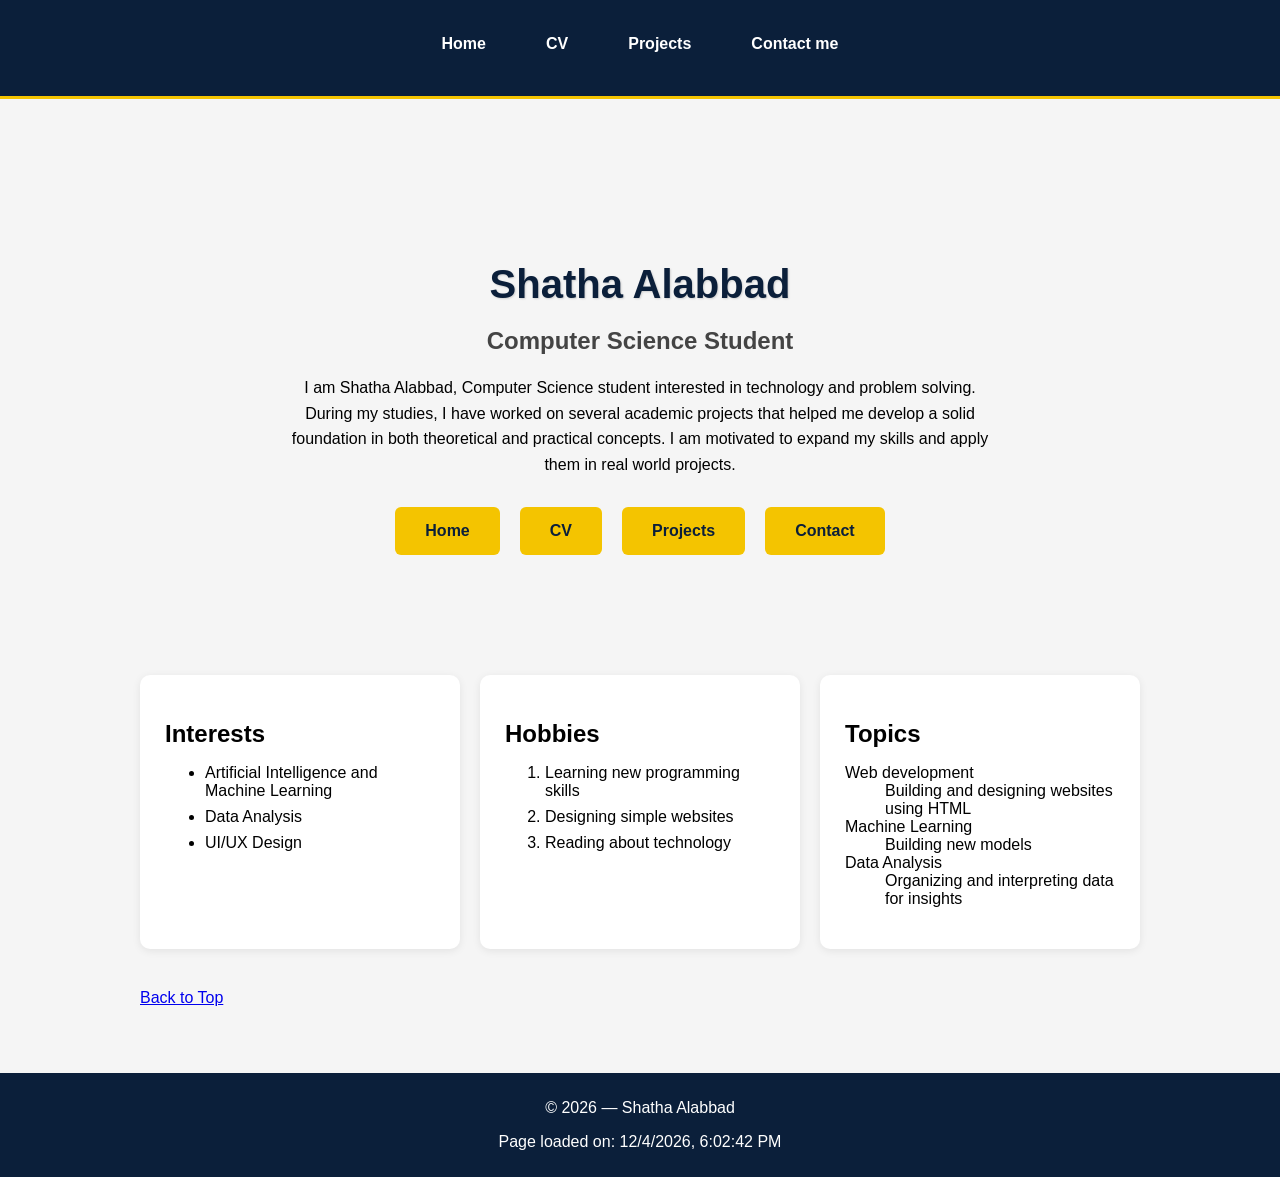
<file: index.html>
<!DOCTYPE html>
<html lang="en">
<head>
    <link rel="stylesheet" href="styles.css">
  <meta charset="UTF-8" />
  <meta name="viewport" content="width=device-width, initial-scale=1.0"/>
  <title>Shatha's Website</title>
</head>

<body>
    
  <header id="top">
    <nav role="navigation" aria-label="Main menu">
      <ul>
        <li><a href="index.html">Home</a></li>
        <li><a href="cv.html">CV</a></li>
        <li><a href="projects.html">Projects</a></li>
        <li><a href="contact.html">Contact me</a></li>
      </ul>
    </nav>
  </header>


  <main>

   <div class="container">
  
    <section class="hero">
        <h1>Shatha Alabbad</h1>
        <h2>Computer Science Student</h2>

        <p>
          I am Shatha Alabbad, Computer Science student interested in technology and problem solving.
          During my studies, I have worked on several academic projects that helped me develop a solid
          foundation in both theoretical and practical concepts. I am motivated to expand my skills and
          apply them in real world projects.
        </p>

    <div class="hero-buttons">
    <a href="index.html" class="hero-box">Home</a>
    <a href="cv.html" class="hero-box">CV</a>
    <a href="projects.html" class="hero-box">Projects</a>
    <a href="contact.html" class="hero-box">Contact</a>
        
      </div>
    </section>

       
      <section class="content-sections">
          <div class="info-box">
        <h2>Interests</h2>
        <ul>
          <li>Artificial Intelligence and Machine Learning</li>
          <li>Data Analysis</li>
          <li>UI/UX Design</li>
        </ul>
      </div>

      <div class="info-box">
        <h2>Hobbies</h2>
        <ol>
          <li>Learning new programming skills</li>
          <li>Designing simple websites</li>
          <li>Reading about technology</li>
        </ol>
      </div>

      <div class="info-box">
        <h2>Topics</h2>
        <dl>
          <dt>Web development</dt>
          <dd>Building and designing websites using HTML</dd>

          <dt>Machine Learning</dt>
          <dd>Building new models</dd>

          <dt>Data Analysis</dt>
          <dd>Organizing and interpreting data for insights</dd>
        </dl>
      </div>
    </section>

    <p><a href="#top">Back to Top</a></p>
       </div>
  </main>

  <footer>
    <p>© <time datetime="2026-02-28">2026</time> — Shatha Alabbad</p>
  </footer>

<script src="scripts.js"></script>
</body>
</html>
</file>
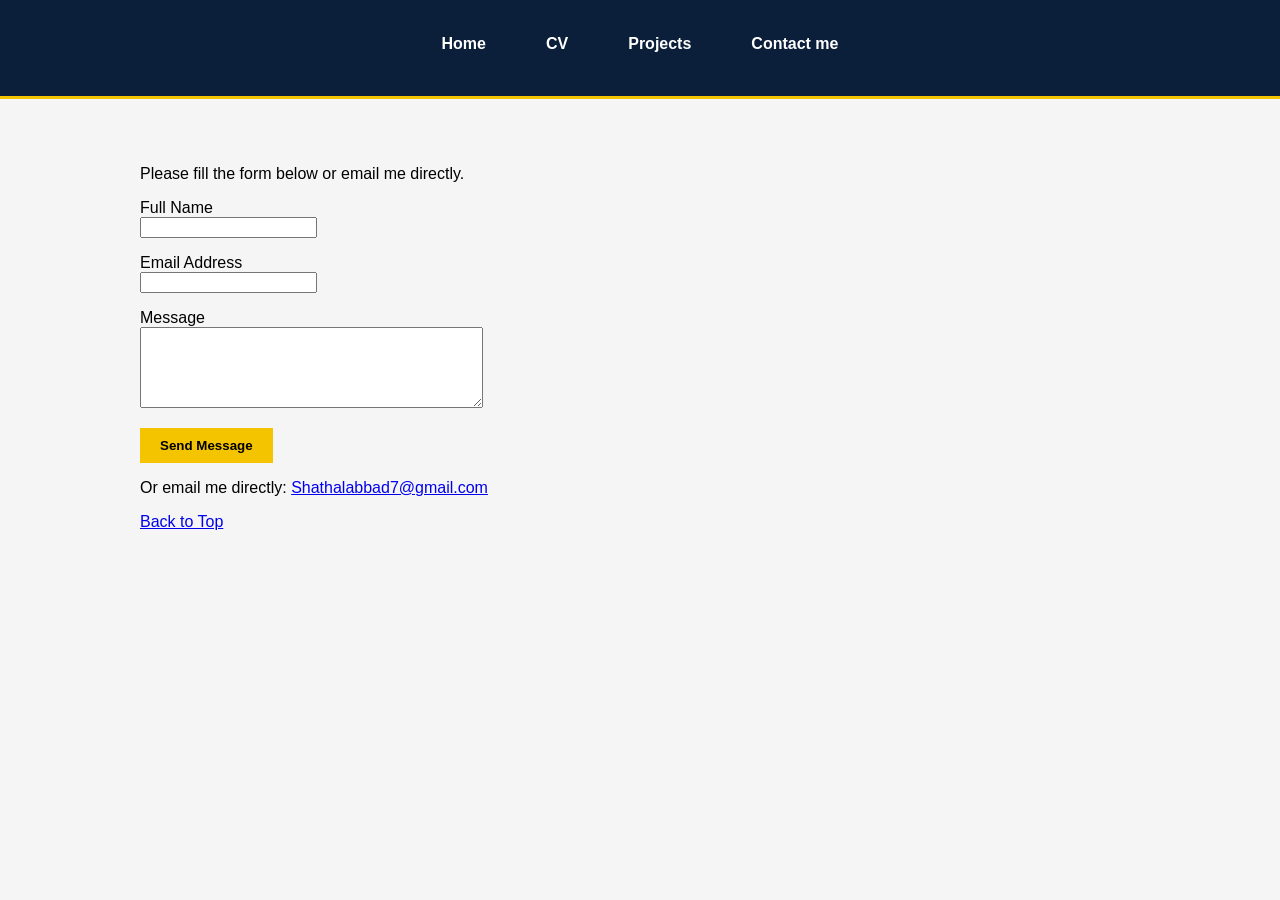
<file: contact.html>
<!DOCTYPE html>
<html lang="en">
<head>
  <link rel="stylesheet" href="styles.css">
  <meta charset="UTF-8">
  <title>Contact - Shatha Alabbad</title>
</head>

<body>

<header id="top">

  <nav role="navigation" aria-label="Main menu">
    <ul>
      <li><a href="index.html">Home</a></li>
      <li><a href="cv.html">CV</a></li>
      <li><a href="projects.html">Projects</a></li>
      <li><a href="contact.html">Contact me</a></li>
    </ul>
  </nav>
</header>

<main>
<p>Please fill the form below or email me directly.</p>
  <form id="contactForm" action="thankyou.html">
    

    <p>
    <label for="name">Full Name</label><br>
    <input type="text" id="name" name="name" required>
    </p>

    <p>
    <label for="email">Email Address</label><br>
    <input type="email" id="email" name="email" required>
    </p>

    <p>
    <label for="message">Message</label><br>
    <textarea id="message" name="message" rows="5" cols="40" required></textarea>
    </p>

    <button type="submit">Send Message</button>

  </form>

  <p>
    Or email me directly:
    <a href="mailto:Shathalabbad7@gmail.com">Shathalabbad7@gmail.com</a>
  </p>

  <p><a href="#top">Back to Top</a></p>

</main>


<script src="scripts.js"></script>
</body>
</html>
</file>
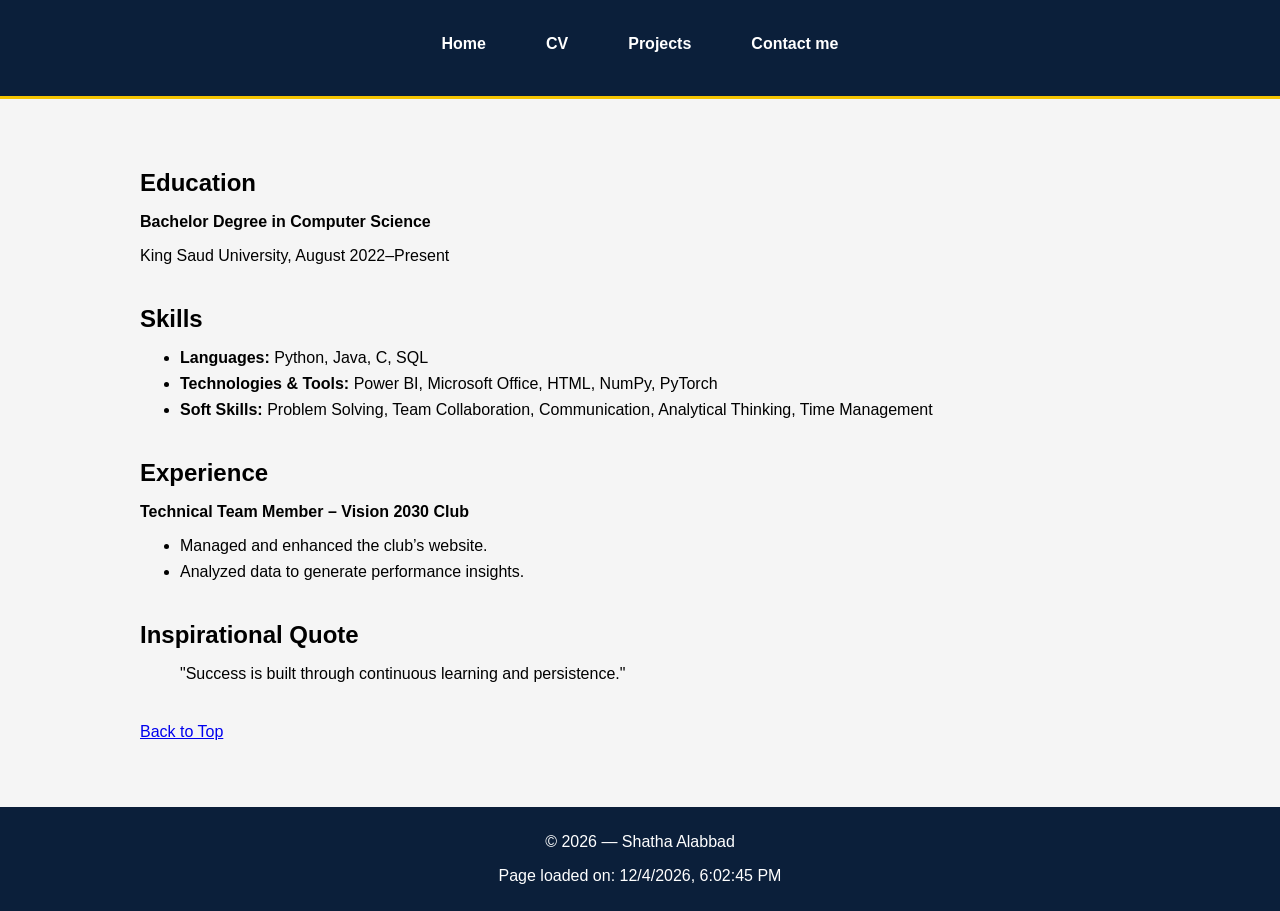
<file: cv.html>
<!DOCTYPE html>
<html lang="en">
<head>
 <link rel="stylesheet" href="styles.css">
  <meta name="viewport" content="width=device-width, initial-scale=1.0">
  <meta charset="UTF-8">
  <title>CV - Shatha Alabbad</title>

</head>

<body>

<header id="top">

  <nav role="navigation" aria-label="Main menu">
    <ul>
      <li><a href="index.html">Home</a></li>
      <li><a href="cv.html">CV</a></li>
      <li><a href="projects.html">Projects</a></li>
      <li><a href="contact.html">Contact me</a></li>
    </ul>
  </nav>
</header>

<main>

  <article>

    <section>
      <h2>Education</h2>
      <p><strong>Bachelor Degree in Computer Science</strong></p>
      <p>King Saud University, August 2022–Present</p>
    </section>

    <section>
      <h2>Skills</h2>
      <ul>
        <li><strong>Languages:</strong> Python, Java, C, SQL</li>
        <li><strong>Technologies & Tools:</strong> Power BI, Microsoft Office, HTML, NumPy, PyTorch</li>
        <li><strong>Soft Skills:</strong> Problem Solving, Team Collaboration, Communication, Analytical Thinking, Time Management</li>
      </ul>
    </section>

    <section>
      <h2>Experience</h2>
      <p><strong>Technical Team Member – Vision 2030 Club</strong></p>
      <ul>
        <li>Managed and enhanced the club’s website.</li>
        <li>Analyzed data to generate performance insights.</li>
      </ul>
    </section>

    <section>
      <h2>Inspirational Quote</h2>
      <blockquote id="quote">
        "Success is built through continuous learning and persistence."
      </blockquote>
    </section>


  </article>
 
  <p><a href="#top">Back to Top</a></p>
 
</main>


<footer>
  <p>© <time datetime="2026-02-28">2026</time> — Shatha Alabbad</p>
</footer>
 
 <script src="scripts.js"></script>
</body>
</html>
</file>
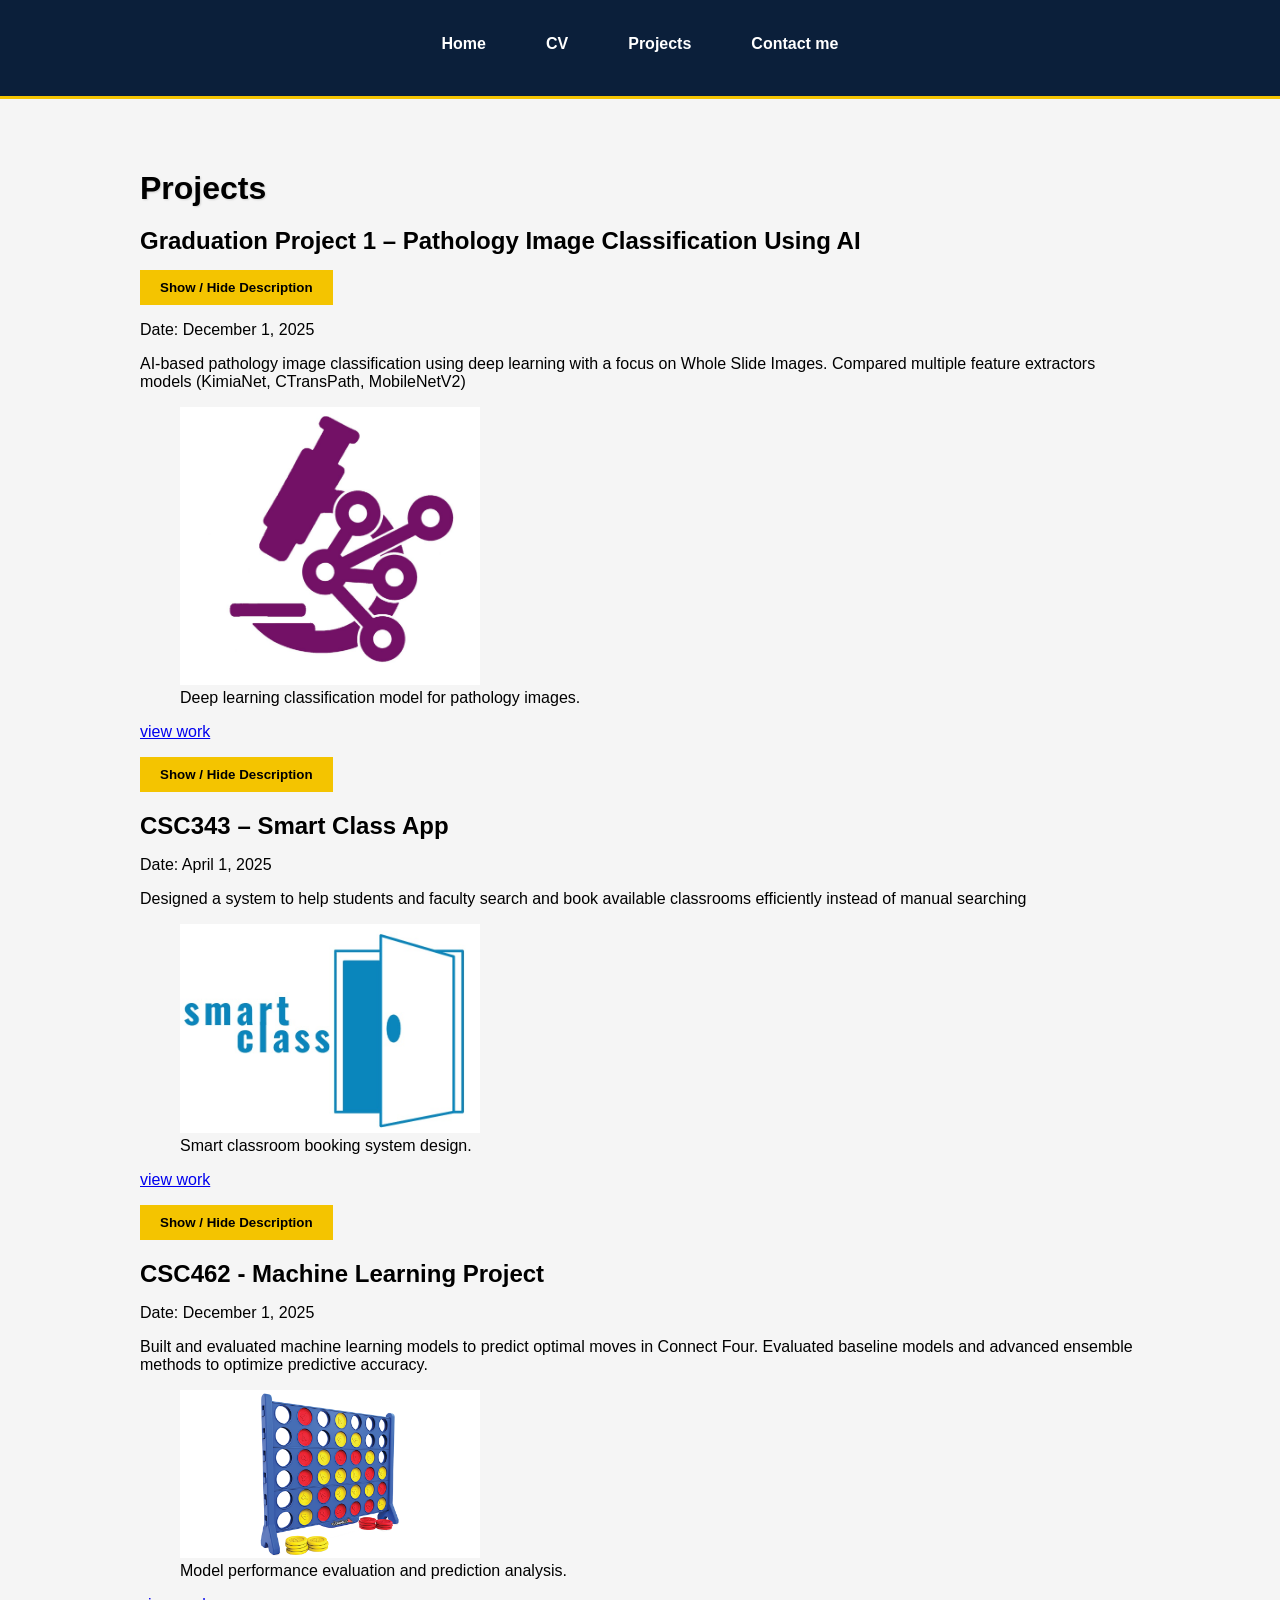
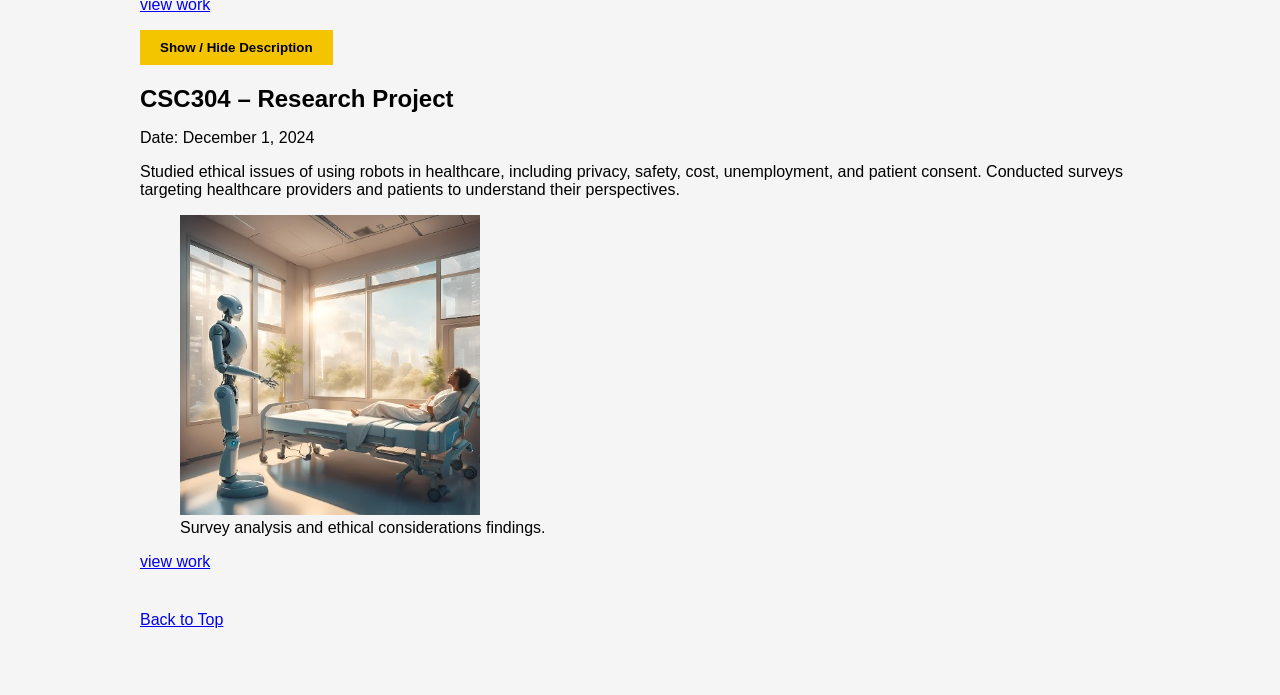
<file: projects.html>
<!DOCTYPE html>
<html lang="en">
<head>
    <link rel="stylesheet" href="styles.css">
  <meta charset="UTF-8" />
  <meta name="viewport" content="width=device-width, initial-scale=1.0"/>
  <title>Projects - Shatha Alabbad</title>
</head>

<body>
  <header id="top">

    <nav role="navigation" aria-label="Main menu">
      <ul>
        <li><a href="index.html">Home</a></li>
        <li><a href="cv.html">CV</a></li>
        <li><a href="projects.html">Projects</a></li>
        <li><a href="contact.html">Contact me</a></li>
      </ul>
    </nav>
  </header>

  <main>
      <h1>Projects</h1>
    <section aria-label="Projects list">

      <article>
        <h2>Graduation Project 1 – Pathology Image Classification Using AI</h2>
        <button onclick="toggleDescription('project1')">Show / Hide Description</button>
        <p>Date: <time datetime="2025-12-01">December 1, 2025</time></p>
        <p id="project1"> AI-based pathology image classification using deep learning with a focus on Whole Slide Images.
        Compared multiple feature extractors models (KimiaNet, CTransPath, MobileNetV2)</p>
        <figure>
          <img src="images/PHOTO-2025-09-06-22-40-22.jpg" width="300" alt="Project 1 image">
          <figcaption>Deep learning classification model for pathology images.</figcaption>
        </figure>

        <p>
          <a href="pdfProjects/ff.pdf" target="_blank" rel="noopener">view work</a>
        </p>
      </article>

      <article>
        <button onclick="toggleDescription('project2')">Show / Hide Description</button>
        <h2>CSC343 – Smart Class App</h2>
          <p>Date: <time datetime="2025-04-01">April 1, 2025</time></p>
        <p id="project2"> Designed a system to help students and faculty search and book available classrooms efficiently instead of manual searching</p>

        <figure>
          <img src="images/PHOTO-2025-03-06-20-19-01.jpg" width="300" alt="Project 2 image">
          <figcaption>Smart classroom booking system design.</figcaption>
        </figure>

        <p>
          <a href="pdfProjects/343 phase2.pdf" target="_blank" rel="noopener">view work</a>
        </p>
      </article>

      <article>
        <button onclick="toggleDescription('project3')">Show / Hide Description</button>
        <h2>CSC462 - Machine Learning Project</h2>
        <p>Date: <time datetime="2025-12-01">December 1, 2025</time></p>
        <p id="project3"> Built and evaluated machine learning models to predict optimal moves in Connect Four.
        Evaluated baseline models and advanced ensemble methods to optimize predictive accuracy.</p>

        <figure>
          <img src="images/IMG_9142.WEBP" width="300" alt="Project 3 image">
          <figcaption>Model performance evaluation and prediction analysis.</figcaption>
        </figure>

        <p>
          <a href="pdfProjects/Phase2.pdf" target="_blank" rel="noopener">view work</a>
        </p>
      </article>

      <article>
        <button onclick="toggleDescription('project4')">Show / Hide Description</button>
        <h2>CSC304 – Research Project</h2>
        <p>Date: <time datetime="2024-12-01">December 1, 2024</time></p>
        <p id="project4"> Studied ethical issues of using robots in healthcare, including privacy, safety, cost, unemployment, and patient consent.
        Conducted surveys targeting healthcare providers and patients to understand their perspectives.</p>

        <figure>
          <img src="images/Ethics.jpg" width="300" alt="Project 4 image">
          <figcaption>Survey analysis and ethical considerations findings.</figcaption>
        </figure>

        <p>
          <a href="pdfProjects/Ethics phase 3.pdf" target="_blank" rel="noopener">view work</a>
        </p>
      </article>

    </section>

    <p><a href="#top">Back to Top</a></p>
  </main>

<script src="scripts.js"></script>
</body>
</html>
</file>
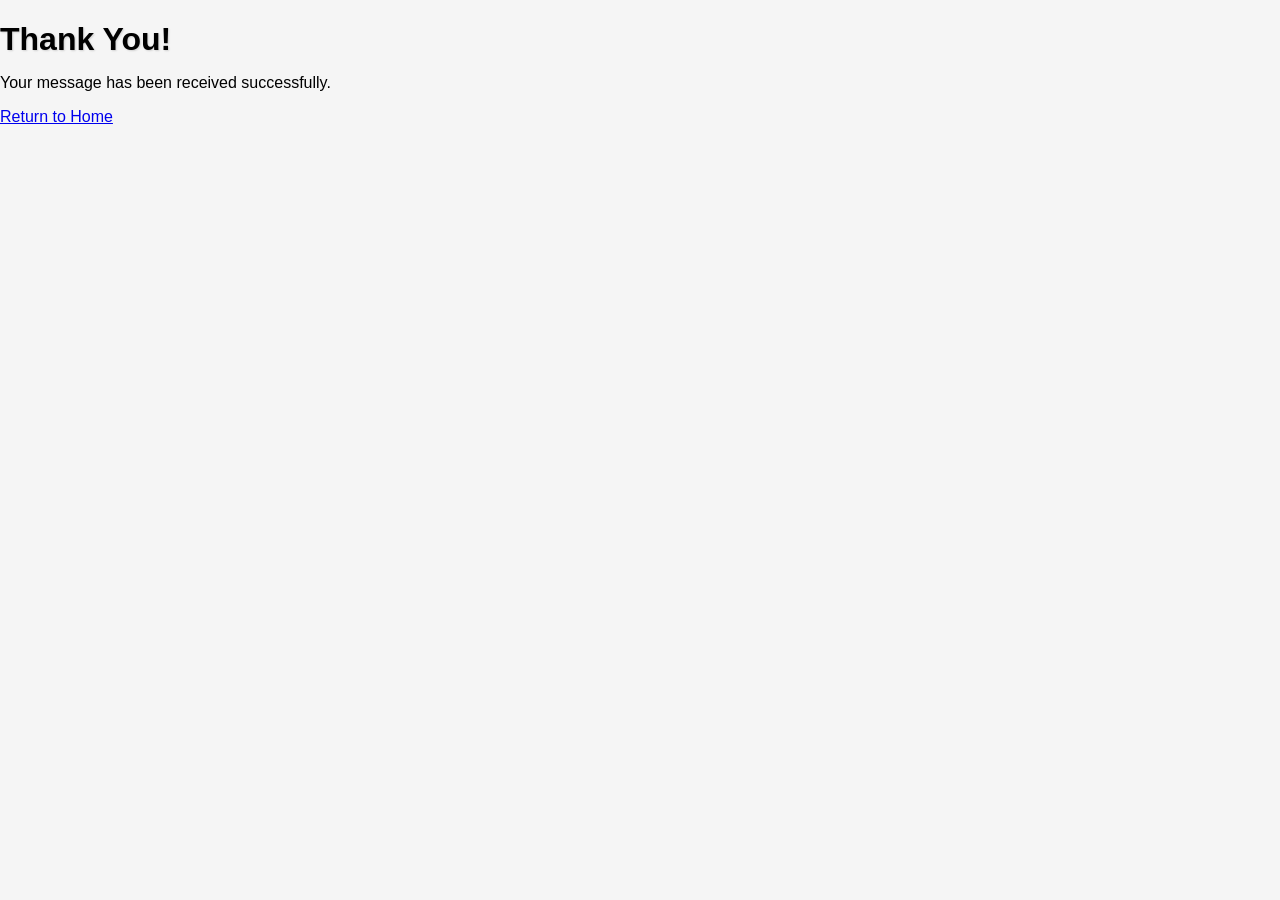
<file: thankyou.html>
<!DOCTYPE html>
<html lang="en">
<head>
    <link rel="stylesheet" href="styles.css">
  <meta charset="UTF-8">
  <title>Thank You</title>
</head>
<body>

  <h1>Thank You!</h1>

  <p>Your message has been received successfully.</p>

  <p>
    <a href="index.html">Return to Home</a>
  </p>

    <script src="scripts.js"></script>
</body>
</html>
</file>
<file: styles.css>
#top {
  border-bottom: 3px solid #f4c400;
}

body {
  font-family: Arial, sans-serif;
  margin: 0;
  background-color: #f5f5f5;
}

/* Header */
header {
  background-color: #0b1f3a; /* navy */
  color: white;
  padding: 20px;
  text-align: center;
}


/* Navigation */
nav {
  background-color: #0b1f3a;
  padding: 15px;
  text-align: center;
}

nav ul {
  list-style: none;
  display: flex;
  justify-content: center;
  gap: 30px;
  margin: 0;
  padding: 0;
}

nav a {
  color: white;
  margin: 0 15px;
  text-decoration: none;
  font-weight: bold;
}

/* Hover effect */
nav a:hover {
  color: #f4c400; 
}


button {
  background-color: #f4c400;
  border: none;
  padding: 10px 20px;
  font-weight: bold;
  cursor: pointer;
}

/* Footer */
footer {
  background-color: #0b1f3a;
  color: white;
  text-align: center;
  padding: 10px;
}

section {
  margin-bottom: 40px;
}

h1 {
  margin-bottom: 10px;
  text-shadow: 1px 1px 2px rgba(0, 0, 0, 0.15);
}

h2 {
  margin-bottom: 15px;
}

.hero {
  text-align: center;
  padding: 80px 20px;
}

.hero h1 {
  font-size: 40px;
  margin-bottom: 10px;
  color: #0b1f3a;
}

.hero h2 {
  margin-bottom: 20px;
  color: #444;
}


.hero p {
  max-width: 700px;
  margin: 0 auto 30px;
  line-height: 1.6;
}

.hero-buttons {
  display: flex;
  justify-content: center;
  gap: 20px;
  flex-wrap: wrap;
}

.hero-box {
  background-color: #f4c400;
  color: #0b1f3a;
  text-decoration: none;
  padding: 15px 30px;
  border-radius: 6px;
  font-weight: bold;
}

.hero-box:hover {
  background-color: #ddb000;
}

.info-box {
  padding: 25px;
  background-color: white;
  border-radius: 10px;
  box-shadow: 0 2px 8px rgba(0, 0, 0, 0.08);
}

li {
  margin-bottom: 8px;
}

main {
  max-width: 1000px;
  margin: 0 auto;
  padding: 50px 20px;
}

.content-sections {
  display: grid;
  grid-template-columns: repeat(auto-fit, minmax(250px, 1fr));
  gap: 20px;
  margin-top: 30px;
}

.container {
  width: 100%;
}

@media (max-width: 600px) {

  nav ul {
    flex-direction: column;
    gap: 10px;
  }

  .hero h1 {
    font-size: 32px;
  }

  main {
    padding: 30px 15px;
  }

}
</file>
